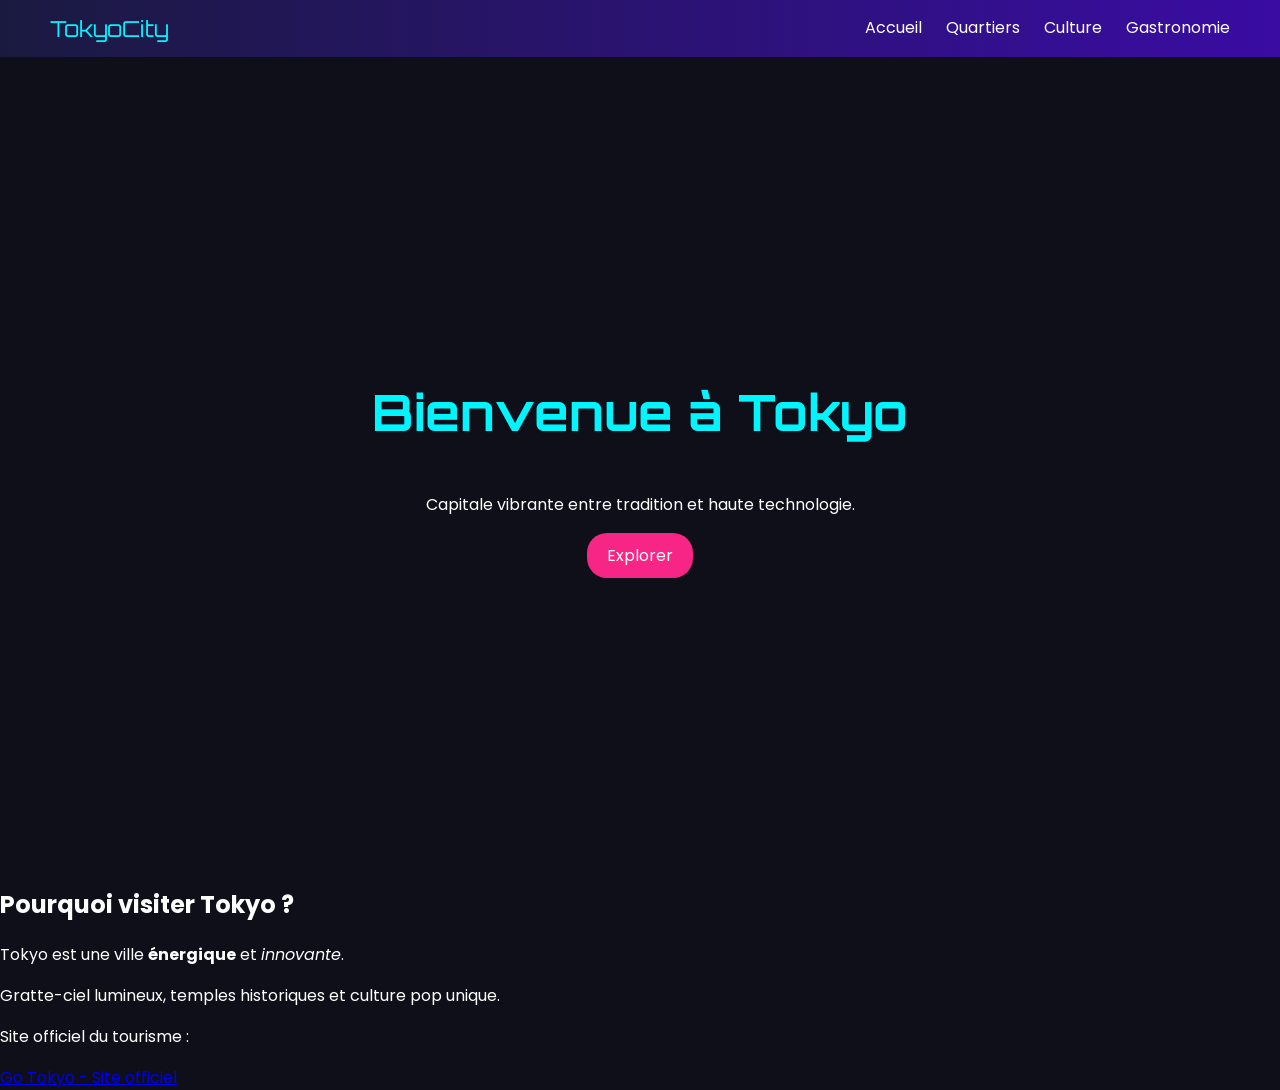
<file: monsitedereve/index.html>
<!-- =========================
     PAGE ACCUEIL - TOKYO
     ========================= -->
<!DOCTYPE html>
<html lang="fr">
<head>
    <meta charset="UTF-8">
    <title>Découvrir Tokyo</title>
    <link rel="stylesheet" href="style.css">
</head>
<body>

<!-- Navigation avec liens relatifs -->
<nav>
    <div class="logo">TokyoCity</div>
    <div class="menu">
        <a href="index.html">Accueil</a>
        <a href="quartiers.html">Quartiers</a>
        <a href="culture.html">Culture</a>
        <a href="gastronomie.html">Gastronomie</a>
    </div>
</nav>

<!-- Section Hero -->
<header class="hero">
    <h1>Bienvenue à Tokyo</h1>
    <p>Capitale vibrante entre tradition et haute technologie.</p>
    <a href="quartiers.html" class="btn">Explorer</a>
</header>

<section class="presentation">
    <h2>Pourquoi visiter Tokyo ?</h2>
    <p>Tokyo est une ville <strong>énergique</strong> et <em>innovante</em>.</p>
    <p>Gratte-ciel lumineux, temples historiques et culture pop unique.</p>
</section>

<!-- Lien absolu -->
<footer>
    <p>Site officiel du tourisme :</p>
    <a href="https://www.gotokyo.org/fr/" target="_blank">
        Go Tokyo - Site officiel
    </a>
</footer>

</body>
</html>
</file>
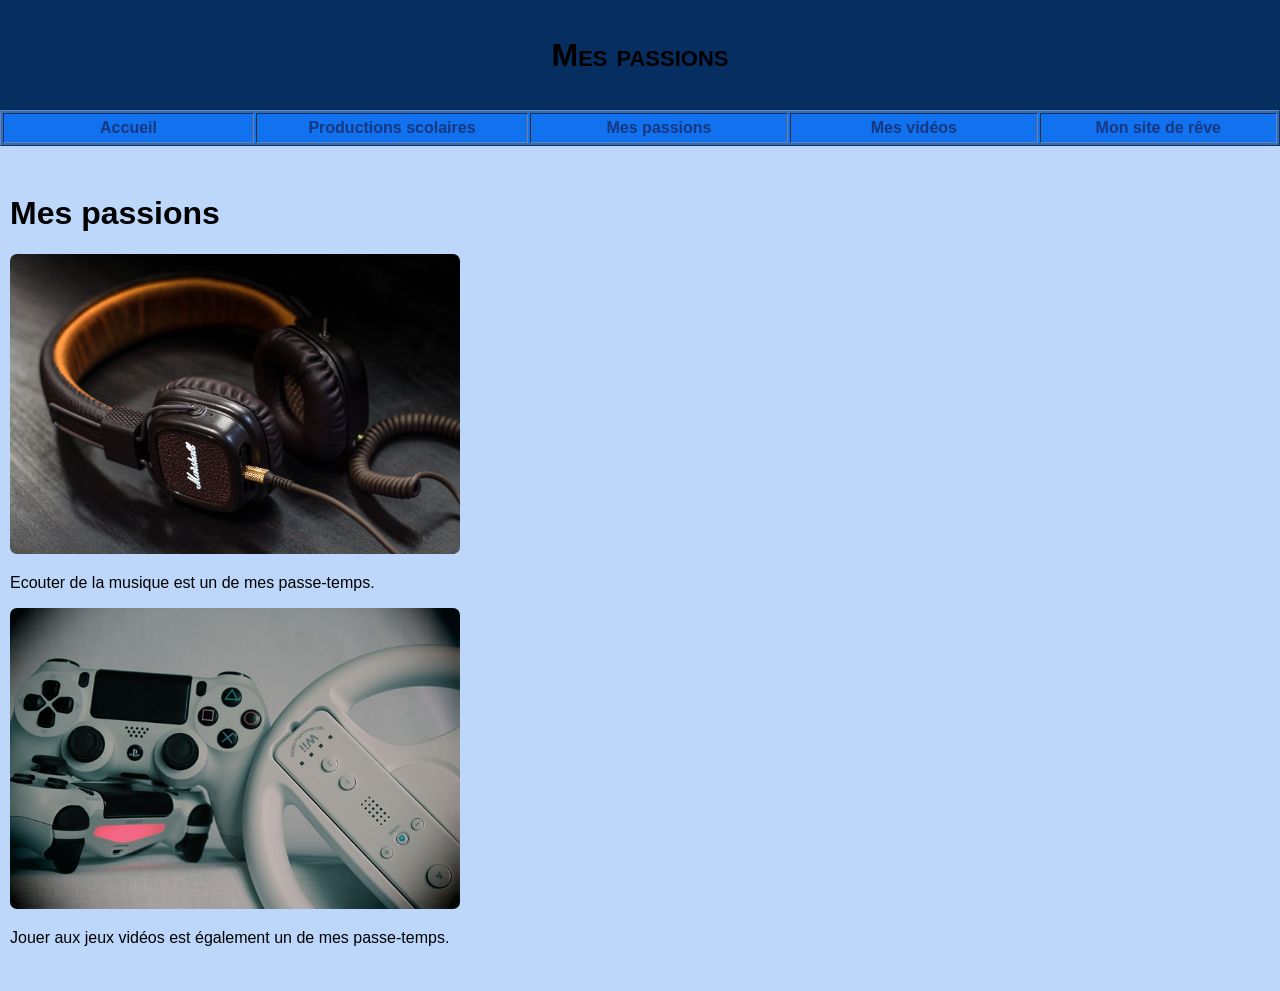
<file: passions.html>
<!DOCTYPE html>
<html lang="fr">

<head>
	<title> Mes passions </title>
	<meta charset="utf-8" />
	<link rel="stylesheet" href="style.css" type="text/css" />
</head>

<body>
	<div id="entete-de-page"> 
		<p> Mes passions </p>
	</div> 
	<table id="bloc-menu" border="1">
	<tr>
		<th><a href="index.html"> Accueil </a></th>
		<th><a href="productions.html">Productions scolaires</a></th>
		<th><a href="passions.html">Mes passions</a></th>
		<th><a href="videos.html">Mes vidéos</a></th>
		<th><a href="site.html">Mon site de rêve</a></th>
	</tr>
	</table> <br/> 
	<div id="contenu">
		<h1> Mes passions </h1>	
		<img src="musique.jpg" width="450"alt="la musique est une de mes passions" class="arrondie">
		<p> Ecouter de la musique est un de mes passe-temps. </p>
		<img src="jeu.jpg" width="450"alt="les jeux vidéos sont une de mes passions" class="arrondie">
		<p> Jouer aux jeux vidéos est également un de mes passe-temps. </p>
	</div> <br/> 
	
</body>

</html>
</file>
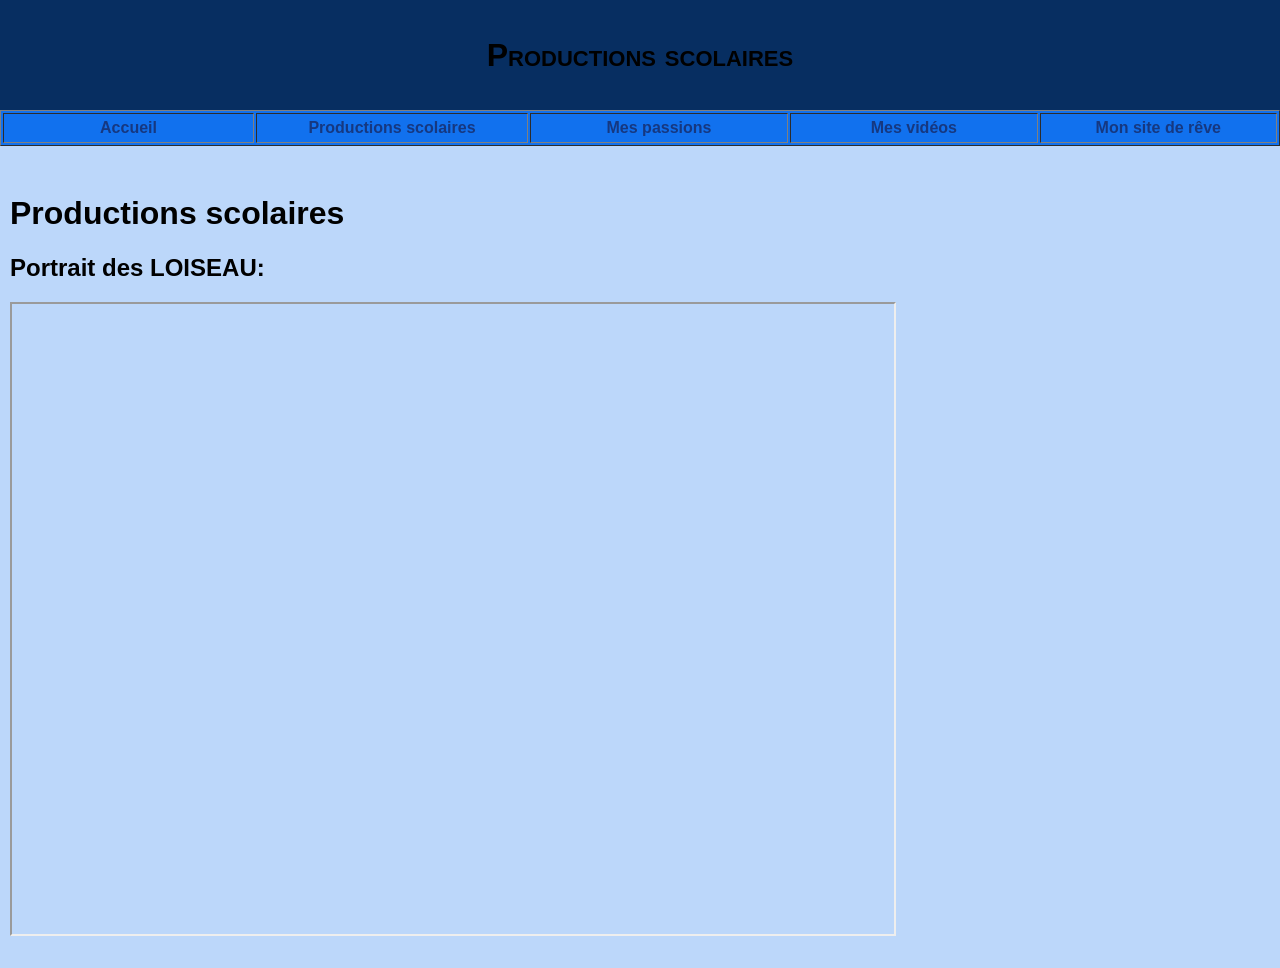
<file: productions.html>
<!DOCTYPE html>
<html lang="fr">

<head>
	<title> Productions scolaires </title>
	<meta charset="utf-8" />
	<link rel="stylesheet" href="style.css" type="text/css" />
</head>

<body>
	<div id="entete-de-page"> 
		<p> Productions scolaires </p>
	</div> 
	<table id="bloc-menu" border="1">
	<tr>
		<th><a href="index.html"> Accueil </a></th>
		<th><a href="productions.html">Productions scolaires</a></th>
		<th><a href="passions.html">Mes passions</a></th>
		<th><a href="videos.html">Mes vidéos</a></th>
		<th><a href="site.html">Mon site de rêve</a></th>
	</tr>
	</table> <br/> 
	<div id="contenu">
		<h1> Productions scolaires </h1>
<h2>Portrait des LOISEAU:</h2>
<iframe src="https://padlet.com/lyceesacrecoeur/bds_nohamvandewiele_9d7dddef043077b7"></iframe>
		
	</div> <br/> 
	
</body>

</html>
</file>
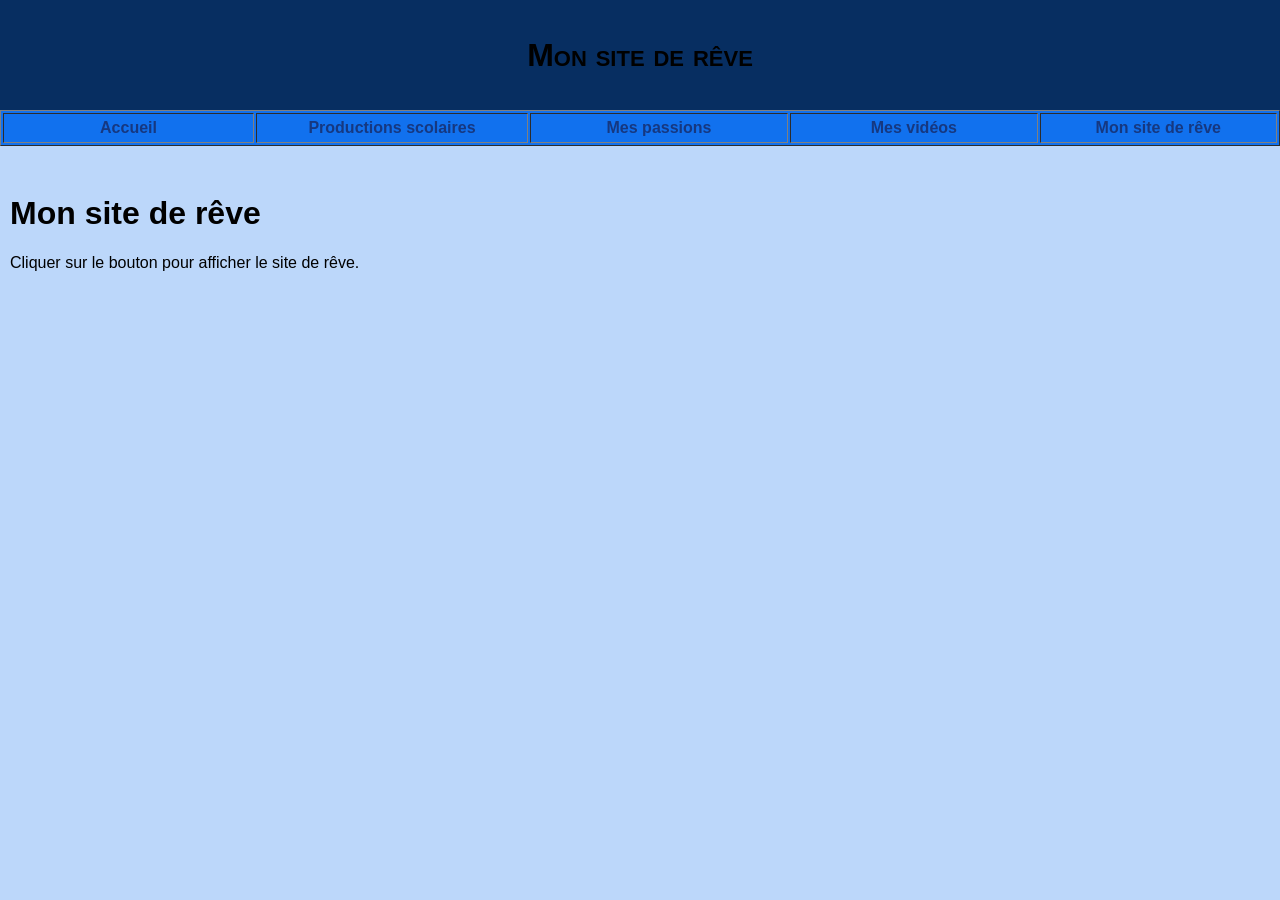
<file: site.html>
<!DOCTYPE html>
<html lang="fr">

<head>
	<title> Mon site de rêve </title>
	<meta charset="utf-8" />
	<link rel="stylesheet" href="style.css" type="text/css" />
</head>

<body>
	<div id="entete-de-page"> 
		<p> Mon site de rêve </p>
	</div> 
	<table id="bloc-menu" border="1">
	<tr>
		<th><a href="index.html"> Accueil </a></th>
		<th><a href="productions.html">Productions scolaires</a></th>
		<th><a href="passions.html">Mes passions</a></th>
		<th><a href="videos.html">Mes vidéos</a></th>
		<th><a href="monsitedereve/index.html">Mon site de rêve</a></th>
	</tr>
	</table> <br/> 
	<div id="contenu">
		<h1> Mon site de rêve </h1>	
		<p> Cliquer sur le bouton pour afficher le site de rêve. </p>
	</div> <br/> 
	
</body>

</html>
</file>
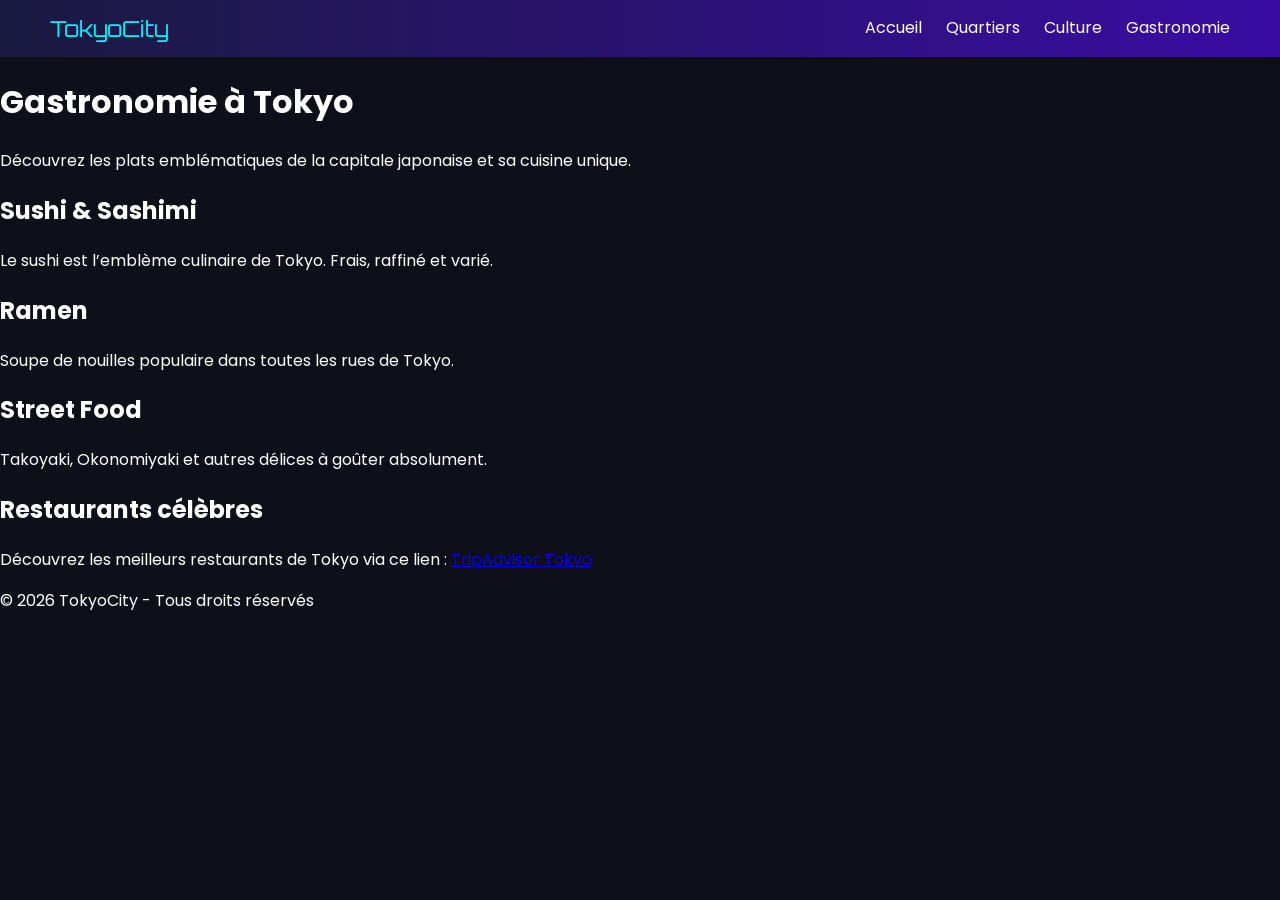
<file: monsitedereve/gastronomie.html>
<!-- =========================
     PAGE GASTRONOMIE TOKYO
     ========================= -->
<!DOCTYPE html>
<html lang="fr">
<head>
    <meta charset="UTF-8">
    <title>Gastronomie à Tokyo</title>
    <link rel="stylesheet" href="style.css">
</head>
<body>

<!-- Navigation principale -->
<nav>
    <div class="logo">TokyoCity</div>
    <div class="menu">
        <a href="index.html">Accueil</a>
        <a href="quartiers.html">Quartiers</a>
        <a href="culture.html">Culture</a>
        <a href="gastronomie.html" class="active">Gastronomie</a>
    </div>
</nav>

<header>
    <h1 class="titre-page">Gastronomie à Tokyo</h1>
    <p>Découvrez les plats emblématiques de la capitale japonaise et sa cuisine unique.</p>
</header>

<section>
    <h2>Sushi & Sashimi</h2>
    <p>Le sushi est l’emblème culinaire de Tokyo. Frais, raffiné et varié.</p>
</section>

<section>
    <h2>Ramen</h2>
    <p>Soupe de nouilles populaire dans toutes les rues de Tokyo.</p>
</section>

<!-- Section Street Food -->
<section>
    <h2>Street Food</h2>
    <p>Takoyaki, Okonomiyaki et autres délices à goûter absolument.</p>
</section>

<!-- Restaurants célèbres -->
<section>
    <h2>Restaurants célèbres</h2>
    <p>
        Découvrez les meilleurs restaurants de Tokyo via ce lien : 
        <a href="https://www.tripadvisor.fr/Restaurants-g298184-Tokyo_Tokyo_Prefecture_Kanto.html" target="_blank">
            TripAdvisor Tokyo
        </a>
    </p>
</section>

<footer>
    <p>© 2026 TokyoCity - Tous droits réservés</p>
</footer>

</body>
</html>
</file>
<file: monsitedereve/style.css>
/* =========================
   STYLE THEME TOKYO
   ========================= */

@import url('https://fonts.googleapis.com/css2?family=Poppins:wght@300;600&family=Orbitron:wght@500&display=swap');

body {
    margin: 0;
    font-family: 'Poppins', sans-serif;
    background-color: #0f0f1a;
    color: white;
}

/* Navigation */
nav {
    display: flex;
    justify-content: space-between;
    padding: 15px 50px;
    background: linear-gradient(90deg, #1a1a40, #3a0ca3);
}

.logo {
    font-family: 'Orbitron', sans-serif;
    font-size: 22px;
    color: #00f5ff;
}

.menu a {
    color: white;
    margin-left: 20px;
    text-decoration: none;
    transition: 0.3s;
}

.menu a:hover {
    color: #f72585;
}

/* Hero */
.hero {
    height: 90vh;
    background: url("https://images.unsplash.com/photo-1503899036084-c55cdd92da26") center/cover;
    display: flex;
    flex-direction: column;
    justify-content: center;
    align-items: center;
    text-align: center;

    animation: fadeIn 2s ease-in;
}

.hero h1 {
    font-family: 'Orbitron', sans-serif;
    font-size: 50px;
    color: #00f5ff;
}

.btn {
    background: #f72585;
    padding: 10px 20px;
    border-radius: 20px;
    text-decoration: none;
    color: white;
    transition: 0.3s;
}

.btn:hover {
    background: #00f5ff;
    color: black;
}

/* Cards */
.cards {
    display: flex;
    justify-content: center;
    gap: 30px;
    padding: 40px;
}

.card {
    background: #1a1a40;
    width: 280px;
    border-radius: 15px;
    text-align: center;
    box-shadow: 0 0 20px #3a0ca3;
    transition: 0.3s;
}

.card:hover {
    transform: translateY(-10px);
}

.card img {
    width: 100%;
    border-radius: 15px 15px 0 0;
}

/* Formulaire */
.formulaire {
    display: flex;
    flex-direction: column;
    width: 300px;
    margin: auto;
    gap: 15px;
}

.formulaire input, .formulaire textarea {
    padding: 10px;
    border-radius: 8px;
    border: none;
}

.formulaire button {
    background: #f72585;
    color: white;
    padding: 10px;
    border: none;
}

.formulaire button:hover {
    background: #00f5ff;
    color: black;
}

/* Animation */
@keyframes fadeIn {
    from { opacity: 0; }
    to { opacity: 1; }
}
</file>
<file: style.css>
iframe {
	
height:70vh;
width:70%;
}
body {
	margin: 0;
	padding: 0;
	background-color: #BCD7FA; 
	font-family: 'Montserrat', sans-serif;
	font-size: 16px;
}

.presentation {
  display: flex;
  gap: 20px;
  align-items: flex-start;
}

.presentation img {
  width: 120px;   /* plus fiable que % ici */
  height: auto;
}

.texte-presentation {
  flex: 1;
  color:#163880;
}
th { width: 500px;}
ul {
  list-style-image: url(puce-zelda.png); /* image comme puce attention à l’esthétique */
}


#entete-de-page {
	padding: 5px;
	height: 100px;
	background-color:#072E61;
	font-size: 32px;
	font-weight: bold;
	font-variant: small-caps;
	text-align: center;
}
#bloc-menu {
	height: 36px;
	background-color:#1171EE;
	float: center;
	color: white;
}
#contenu {
	padding: 10px;
	background-color:  #F5F471
	color:#163880;
}
#infos {
	color: #163880;
	font-style: italic;
}
#pied-de-page {
	padding: 5px;
	background-color: #0E5CC4;
	font-size: 11px;
}

.bouton.active {
Color:#9D08F3;
}	

.bouton {
	display: inline-block;
	text-align: center;
	text-decoration: none;
	font-weight: 400;
	color: #f34808;
	font-size: 4rem;
	line-height: 2em;
	margin: 0 20px; /* espace entre les boutons */
}

/*mettre une image aux bords arrondis*/

.arrondie {
-moz-border-radius:7px;
-webkit-border-radius:7px;
border-radius:7px;
}

.arrondie1 {
-moz-border-radius:100px;
-webkit-border-radius:100px;
border-radius:100px;
}

a:link {
  color:#163880;
  text-decoration: none;
}

a:visited {
  color:  #18042E;
  text-decoration: none;
}


a:hover {
 color: #FFFFFF;
 text-decoration: none;
 
}

a:active {
    color: #601EBD;
	 text-decoration: none;
}
</file>
